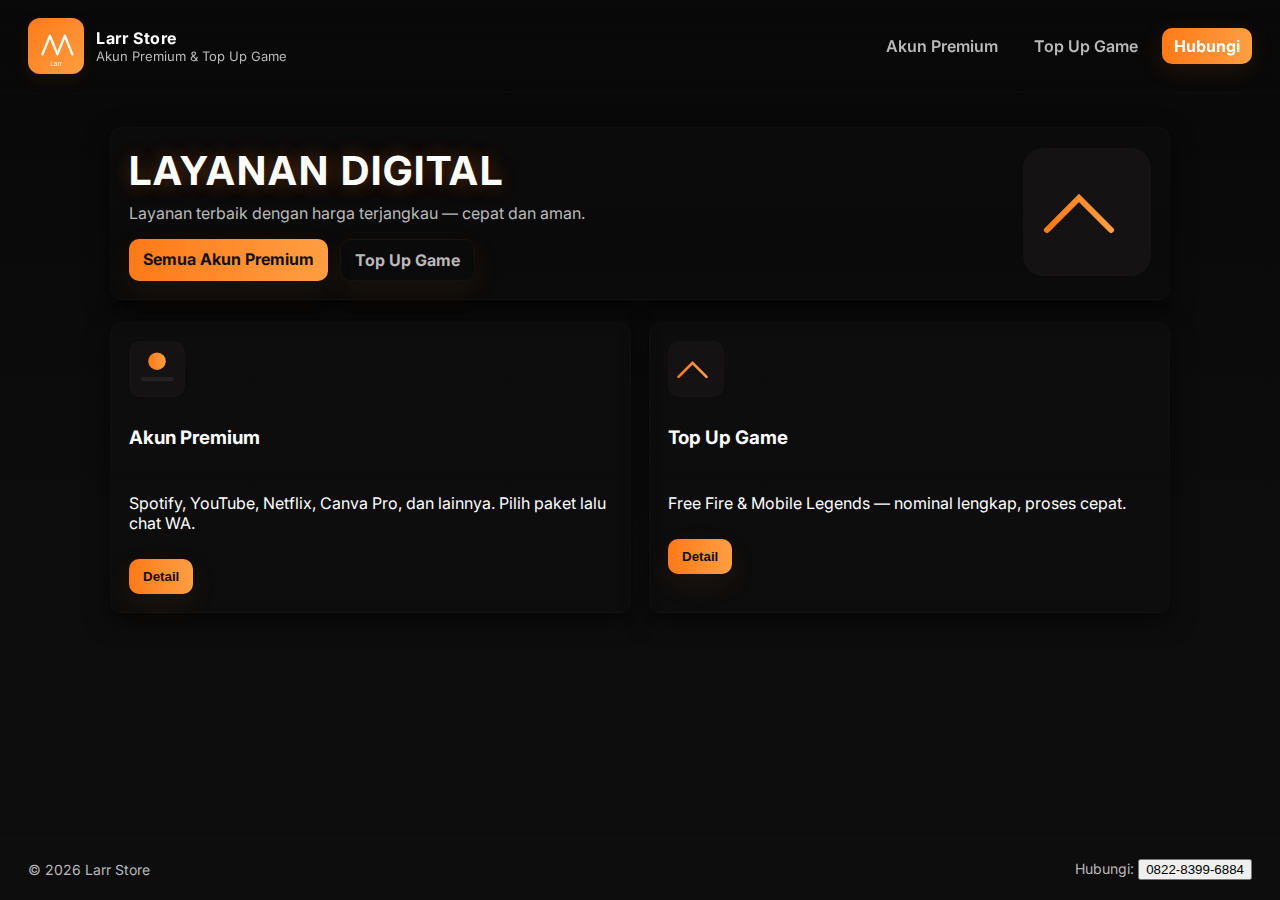
<file: index.html>
<!doctype html>
<html lang="id">
<head>
  <meta charset="utf-8" />
  <meta name="viewport" content="width=device-width,initial-scale=1" />
  <title>Larr Store — Home</title>
  <meta name="description" content="Larr Store — Akun Premium & Top Up Game" />
  <link rel="icon" href="assets/favicon.svg" type="image/svg+xml">
  <link href="https://fonts.googleapis.com/css2?family=Inter:wght@300;400;600;700&display=swap" rel="stylesheet">
  <link rel="stylesheet" href="style.css">
</head>
<body>
  <div class="page">

    <header class="site-header">
      <a class="brand" href="index.html">
        <img src="assets/logo.svg" class="logo" alt="Larr Store">
        <div class="brand-text">
          <div class="title">Larr Store</div>
          <div class="subtitle">Akun Premium & Top Up Game</div>
        </div>
      </a>

      <nav class="nav">
        <a class="nav-link" href="premium.html">Akun Premium</a>
        <a class="nav-link" href="topup.html">Top Up Game</a>
        <a class="nav-btn" href="contact.html">Hubungi</a>
        
      </nav>
    </header>

    <main class="container">
      <section class="hero card reveal-up">
        <div class="hero-left">
          <h1 class="glow">LAYANAN DIGITAL</h1>
          <p class="muted">Layanan terbaik dengan harga terjangkau — cepat dan aman.</p>
          <div class="actions">
            <a class="btn" href="premium.html">Semua Akun Premium</a>
            <a class="btn ghost" href="topup.html">Top Up Game</a>
          </div>
        </div>
        <div class="hero-art">
          <img src="assets/icon-topup.svg" alt="topup icon">
        </div>
      </section>

      <section class="cards">
        <article class="product card reveal-up">
          <img src="assets/icon-premium.svg" class="picon" alt="premium">
          <h3>Akun Premium</h3>
          <p class="desc">Spotify, YouTube, Netflix, Canva Pro, dan lainnya. Pilih paket lalu chat WA.</p>
          <div class="cta"><button class="btn" onclick="location.href='premium.html'">Detail</button></div>
        </article>

        <article class="product card reveal-up">
          <img src="assets/icon-topup.svg" class="picon" alt="topup">
          <h3>Top Up Game</h3>
          <p class="desc">Free Fire & Mobile Legends — nominal lengkap, proses cepat.</p>
          <div class="cta"><button class="btn" onclick="location.href='topup.html'">Detail</button></div>
        </article>
      </section>
    </main>

    <footer class="site-footer">
      <div>© <span id="year"></span> Larr Store</div>
      <div>Hubungi: <button class="copy" onclick="copyToClipboard('082283996884')">0822-8399-6884</button></div>
    </footer>

    <div id="toast" class="toast" aria-hidden="true"></div>

  </div>
  <script src="main.js"></script>
</body>
</html>
</file>
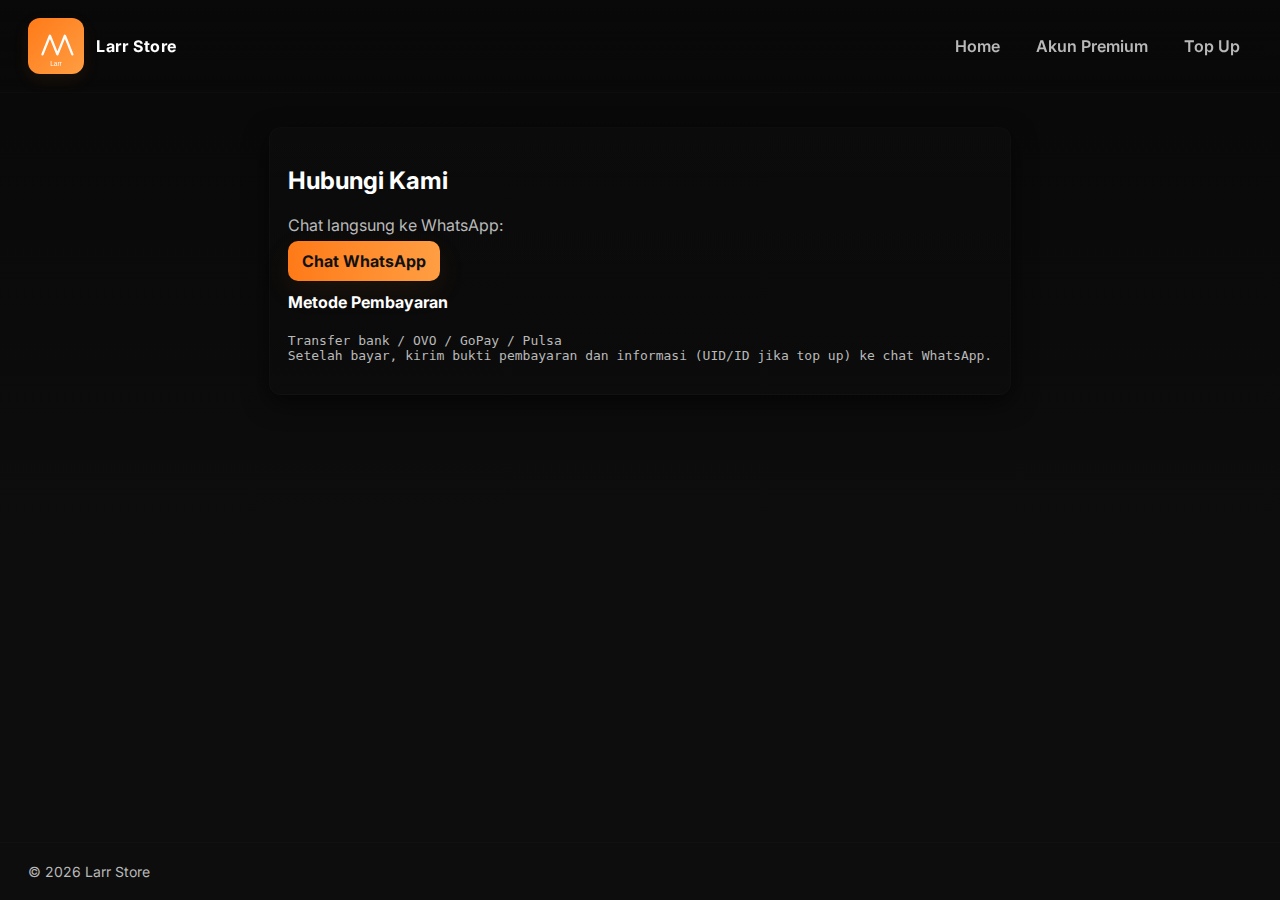
<file: contact.html>
<!doctype html>
<html lang="id">
<head>
  <meta charset="utf-8" />
  <meta name="viewport" content="width=device-width,initial-scale=1" />
  <title>Contact — Larr Store</title>
  <link rel="icon" href="assets/favicon.svg" type="image/svg+xml">
  <link href="https://fonts.googleapis.com/css2?family=Inter:wght@300;400;600;700&display=swap" rel="stylesheet">
  <link rel="stylesheet" href="style.css">
</head>
<body>
  <div class="page">
    <header class="site-header">
      <a class="brand" href="index.html">
        <img src="assets/logo.svg" class="logo" alt="Larr Store">
        <div class="brand-text"><div class="title">Larr Store</div></div>
      </a>
      <nav class="nav">
        <a class="nav-link" href="index.html">Home</a>
        <a class="nav-link" href="premium.html">Akun Premium</a>
        <a class="nav-link" href="topup.html">Top Up</a>
      </nav>
    </header>

    <main class="container">
      <section class="card page-card reveal-up">
        <h2>Hubungi Kami</h2>
        <p class="muted">Chat langsung ke WhatsApp:</p>
        <a class="btn" href="https://wa.me/6282283996884?text=Halo%20Larr%20Store%2C%20saya%20mau%20order%3A" target="_blank">Chat WhatsApp</a>

        <h4>Metode Pembayaran</h4>
        <pre class="muted">Transfer bank / OVO / GoPay / Pulsa
Setelah bayar, kirim bukti pembayaran dan informasi (UID/ID jika top up) ke chat WhatsApp.</pre>
      </section>
    </main>

    <footer class="site-footer">
      <div>© <span id="year4"></span> Larr Store</div>
    </footer>
  </div>
  <script src="main.js"></script>
</body>
</html>
</file>
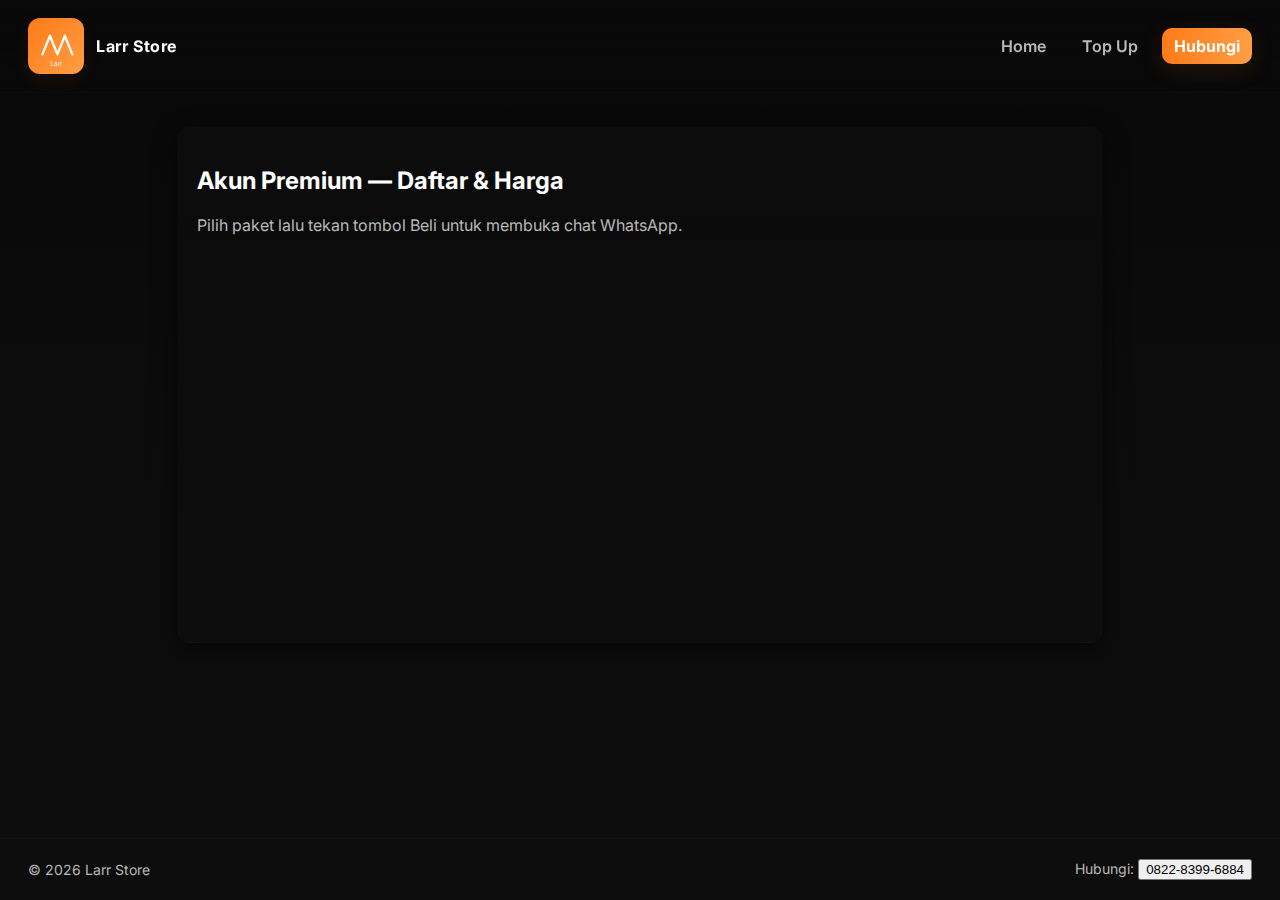
<file: premium.html>
<!doctype html>
<html lang="id">
<head>
  <meta charset="utf-8" />
  <meta name="viewport" content="width=device-width,initial-scale=1" />
  <title>Akun Premium — Larr Store</title>
  <link rel="icon" href="assets/favicon.svg" type="image/svg+xml">
  <link href="https://fonts.googleapis.com/css2?family=Inter:wght@300;400;600;700&display=swap" rel="stylesheet">
  <link rel="stylesheet" href="style.css">
</head>
<body>
  <div class="page">
    <header class="site-header">
      <a class="brand" href="index.html">
        <img src="assets/logo.svg" class="logo" alt="Larr Store">
        <div class="brand-text"><div class="title">Larr Store</div></div>
      </a>
      <nav class="nav">
        <a class="nav-link" href="index.html">Home</a>
        <a class="nav-link" href="topup.html">Top Up</a>
        <a class="nav-btn" href="contact.html">Hubungi</a>
        
      </nav>
    </header>

    <main class="container">
      <section class="card page-card reveal-up">
        <h2>Akun Premium — Daftar & Harga</h2>
        <p class="muted">Pilih paket lalu tekan tombol Beli untuk membuka chat WhatsApp.</p>

        <div class="grid-2">
          <div class="small card fade">
            <h4>YouTube Premium</h4>
            <ul class="price-list">
              <li>1 Minggu — 14k</li>
              <li>1 Bulan — 30k</li>
              <li>1 Bulan Private — 70k</li>
            </ul>
            <button class="btn" onclick="order('YouTube Premium - 1 Bulan')">Beli</button>
          </div>

          <div class="small card fade">
            <h4>Spotify Premium</h4>
            <ul class="price-list">
              <li>FamPlan — 5k</li>
              <li>FamHead — 8k</li>
              <li>IndPlan — 8k</li>
            </ul>
            <button class="btn" onclick="order('Spotify Premium - FamPlan')">Beli</button>
          </div>
        </div>

        <div class="more card fade">
          <h4>Daftar Lainnya</h4>
          <pre class="muted">Canva Pro, Netflix (private/semi), Prime Video, Viu, CapCut Pro, Disney+, Remini, Microsoft 365, HBO Max, dll.</pre>
        </div>
      </section>
    </main>

    <footer class="site-footer">
      <div>© <span id="year2"></span> Larr Store</div>
      <div>Hubungi: <button class="copy" onclick="copyToClipboard('082283996884')">0822-8399-6884</button></div>
    </footer>

    <div id="toast" class="toast" aria-hidden="true"></div>
  </div>
  <script src="main.js"></script>
</body>
</html>
</file>
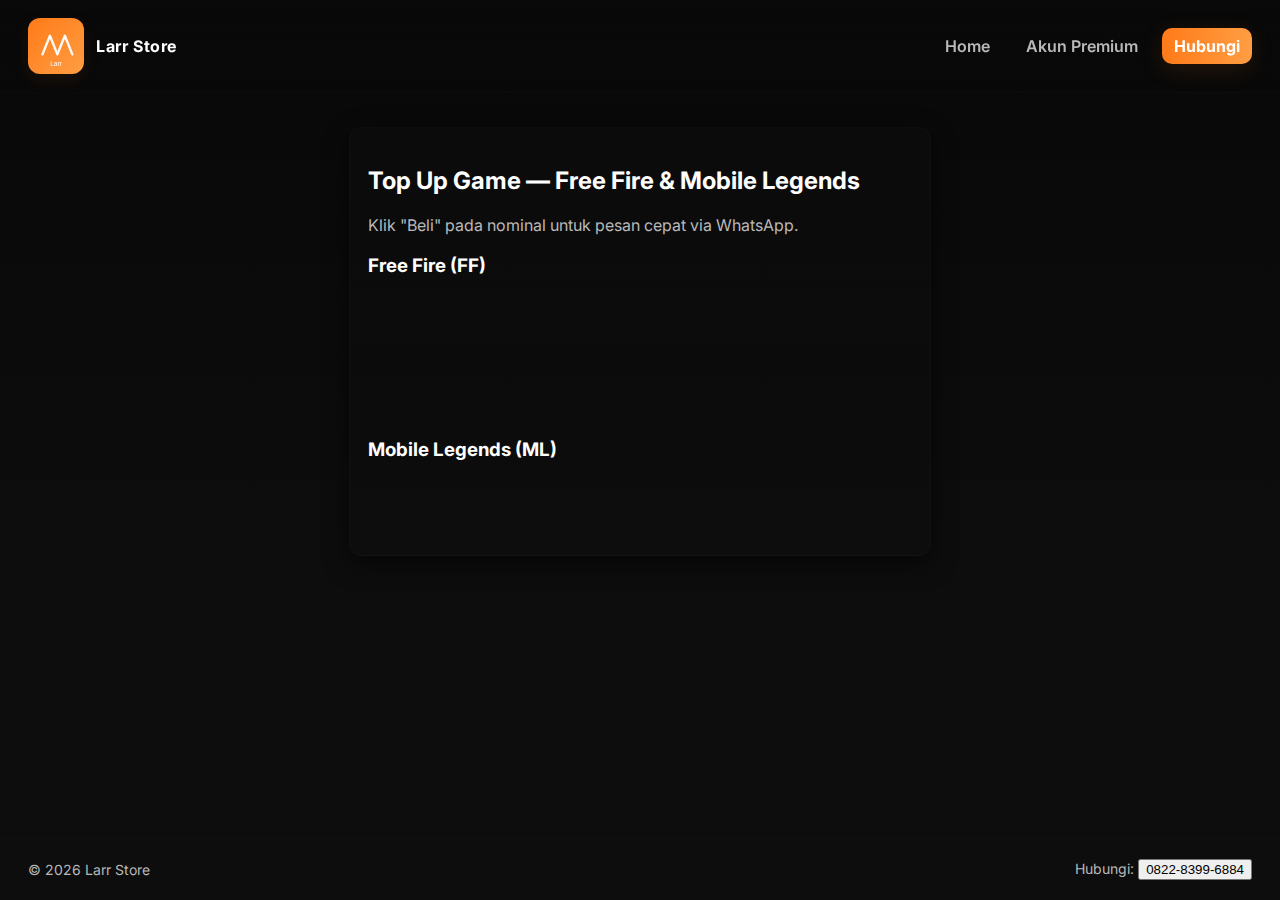
<file: topup.html>
<!doctype html>
<html lang="id">
<head>
  <meta charset="utf-8" />
  <meta name="viewport" content="width=device-width,initial-scale=1" />
  <title>Top Up Game — Larr Store</title>
  <link rel="icon" href="assets/favicon.svg" type="image/svg+xml">
  <link href="https://fonts.googleapis.com/css2?family=Inter:wght@300;400;600;700&display=swap" rel="stylesheet">
  <link rel="stylesheet" href="style.css">
</head>
<body>
  <div class="page">
    <header class="site-header">
      <a class="brand" href="index.html">
        <img src="assets/logo.svg" class="logo" alt="Larr Store">
        <div class="brand-text"><div class="title">Larr Store</div></div>
      </a>
      <nav class="nav">
        <a class="nav-link" href="index.html">Home</a>
        <a class="nav-link" href="premium.html">Akun Premium</a>
        <a class="nav-btn" href="contact.html">Hubungi</a>
        
      </nav>
    </header>

    <main class="container">
      <section class="card page-card reveal-up">
        <h2>Top Up Game — Free Fire & Mobile Legends</h2>
        <p class="muted">Klik "Beli" pada nominal untuk pesan cepat via WhatsApp.</p>

        <h3>Free Fire (FF)</h3>
        <div class="grid-grid fade">
          <div class="nominal card reveal-up">
            <div>5 Diamond</div><div class="price">Rp1.000</div><button class="btn" onclick="order('FF - 5 Diamond')">Beli</button>
          </div>
          <div class="nominal card reveal-up">
            <div>100 Diamond</div><div class="price">Rp15.000</div><button class="btn" onclick="order('FF - 100 Diamond')">Beli</button>
          </div>
          <div class="nominal card reveal-up">
            <div>500 Diamond</div><div class="price">Rp42.000</div><button class="btn" onclick="order('FF - 500 Diamond')">Beli</button>
          </div>
          <div class="nominal card reveal-up">
            <div>1000 Diamond</div><div class="price">Rp129.000</div><button class="btn" onclick="order('FF - 1000 Diamond')">Beli</button>
          </div>
        </div>

        <h3>Mobile Legends (ML)</h3>
        <div class="grid-grid fade">
          <div class="nominal card reveal-up">
            <div>3 Diamond</div><div class="price">Rp1.000</div><button class="btn" onclick="order('ML - 3 Diamond')">Beli</button>
          </div>
          <div class="nominal card reveal-up">
            <div>150 Diamond</div><div class="price">Rp44.000</div><button class="btn" onclick="order('ML - 150 Diamond')">Beli</button>
          </div>
        </div>

      </section>
    </main>

    <footer class="site-footer">
      <div>© <span id="year3"></span> Larr Store</div>
      <div>Hubungi: <button class="copy" onclick="copyToClipboard('082283996884')">0822-8399-6884</button></div>
    </footer>

    <div id="toast" class="toast" aria-hidden="true"></div>
  </div>
  <script src="main.js"></script>
</body>
</html>
</file>
<file: style.css>
/* Style for Larr Store - dark + orange glow, elegant animations */
:root{
  --bg:#0b0b0b;
  --panel:#171515;
  --muted:#b9b9b9;
  --accent:#ff7a18;
  --accent-2:#ff9e43;
  --glass: rgba(255,255,255,0.03);
  --card-radius:14px;
  --shadow: 0 10px 30px rgba(0,0,0,0.6);
}

*{box-sizing:border-box}
html,body{height:100%;margin:0;font-family:Inter,system-ui,Segoe UI,Roboto,Arial;color:#fff;background:linear-gradient(180deg,#080808 0%, #0d0d0d 60%) fixed; -webkit-font-smoothing:antialiased;}
a{color:inherit}
.page{min-height:100vh;display:flex;flex-direction:column}

/* Header */
.site-header{display:flex;align-items:center;justify-content:space-between;padding:18px 28px;position:sticky;top:0;z-index:40;background:linear-gradient(180deg, rgba(10,10,10,0.6), rgba(10,10,10,0.2));backdrop-filter: blur(6px);border-bottom:1px solid rgba(255,255,255,0.02)}
.brand{display:flex;align-items:center;gap:12px;text-decoration:none}
.logo{width:56px;height:56px;border-radius:12px;box-shadow:0 6px 18px rgba(255,122,24,0.08)}
.brand-text .title{font-weight:700;letter-spacing:0.6px}
.brand-text .subtitle{font-size:13px;color:var(--muted)}

/* Nav */
.nav{display:flex;align-items:center;gap:12px}
.nav-link{padding:8px 12px;border-radius:8px;color:var(--muted);text-decoration:none;font-weight:600;transition:all .18s ease}
.nav-link:hover{color:#fff;background:rgba(255,255,255,0.02);transform:translateY(-2px)}
.nav-btn{background:linear-gradient(90deg,var(--accent),var(--accent-2));padding:8px 12px;border-radius:10px;color:#fff;text-decoration:none;font-weight:700;box-shadow:0 6px 24px rgba(255,122,24,0.12)}

.music-btn{background:transparent;border:1px solid rgba(255,255,255,0.04);padding:8px 10px;border-radius:10px;color:var(--muted);cursor:pointer}

/* Container */
.container{max-width:1100px;margin:34px auto;padding:0 20px;flex:1}

/* Hero */
.hero{display:flex;align-items:center;gap:24px;padding:30px;border-radius:var(--card-radius);background:linear-gradient(180deg, rgba(255,255,255,0.01), rgba(255,255,255,0.00));box-shadow:var(--shadow);border:1px solid rgba(255,255,255,0.02)}
.hero-left{flex:1}
.glow{font-size:40px;margin:0;text-transform:uppercase;letter-spacing:2px;text-align:left;color:#fff;text-shadow:0 0 18px rgba(255,122,24,0.25),0 0 30px rgba(255,122,24,0.12)}
.muted{color:var(--muted);margin-top:8px}
.actions{margin-top:16px;display:flex;gap:12px}
.btn{background:linear-gradient(90deg,var(--accent),var(--accent-2));padding:10px 14px;border-radius:10px;color:#111;font-weight:700;text-decoration:none;box-shadow:0 10px 30px rgba(255,122,24,0.08);border:0;cursor:pointer;transition:transform .18s ease}
.btn:hover{transform:translateY(-4px);box-shadow:0 18px 40px rgba(255,122,24,0.12)}
.btn.ghost{background:transparent;color:var(--muted);border:1px solid rgba(255,255,255,0.04)}

/* Cards */
.cards{display:grid;grid-template-columns:repeat(2,1fr);gap:18px;margin-top:22px}
.card{background:linear-gradient(180deg, rgba(255,255,255,0.01), rgba(255,255,255,0.00));padding:18px;border-radius:12px;border:1px solid rgba(255,255,255,0.02);box-shadow:0 8px 24px rgba(0,0,0,0.6)}
.product{display:flex;flex-direction:column;gap:10px;align-items:flex-start;min-height:170px}
.picon{width:56px;height:56px;border-radius:10px}

/* small components */
.grid-2{display:grid;grid-template-columns:1fr 1fr;gap:12px;margin-top:16px}
.small{padding:12px}
.more{margin-top:18px;padding:12px}
.price-list{list-style:none;padding-left:0;color:var(--muted)}
.price-list li{padding:6px 0;border-bottom:1px dashed rgba(255,255,255,0.02)}

/* topup lists */
.grid-grid{display:grid;grid-template-columns:repeat(2,1fr);gap:10px;margin-top:12px}
.nominal{display:flex;justify-content:space-between;align-items:center;padding:10px;border-radius:10px}
.price{font-weight:700}

/* footer */
.site-footer{display:flex;justify-content:space-between;align-items:center;padding:20px 28px;color:var(--muted);font-size:14px;border-top:1px solid rgba(255,255,255,0.02)}

/* toast */
.toast{position:fixed;right:18px;bottom:18px;padding:10px 14px;border-radius:10px;background:rgba(0,0,0,0.6);color:#fff;box-shadow:0 10px 30px rgba(0,0,0,0.6);opacity:0;transform:translateY(12px);transition:all .28s cubic-bezier(.2,.9,.3,1)}

/* animations */
.fade{opacity:0;transform:translateY(8px);animation:fadeIn .6s forwards}
.reveal-up{opacity:0;transform:translateY(10px);transition:all .6s cubic-bezier(.2,.9,.3,1)}
.in-view{opacity:1;transform:none}
@keyframes fadeIn{to{opacity:1;transform:none}}
.fade{opacity:0;transform:translateY(8px);animation:fadeIn .6s forwards}
@keyframes fadeIn{to{opacity:1;transform:none}}

/* responsive */
@media(max-width:900px){
  .cards{grid-template-columns:1fr}
  .grid-2{grid-template-columns:1fr}
  .grid-grid{grid-template-columns:1fr}
  .hero{flex-direction:column;align-items:flex-start}
}
</file>
